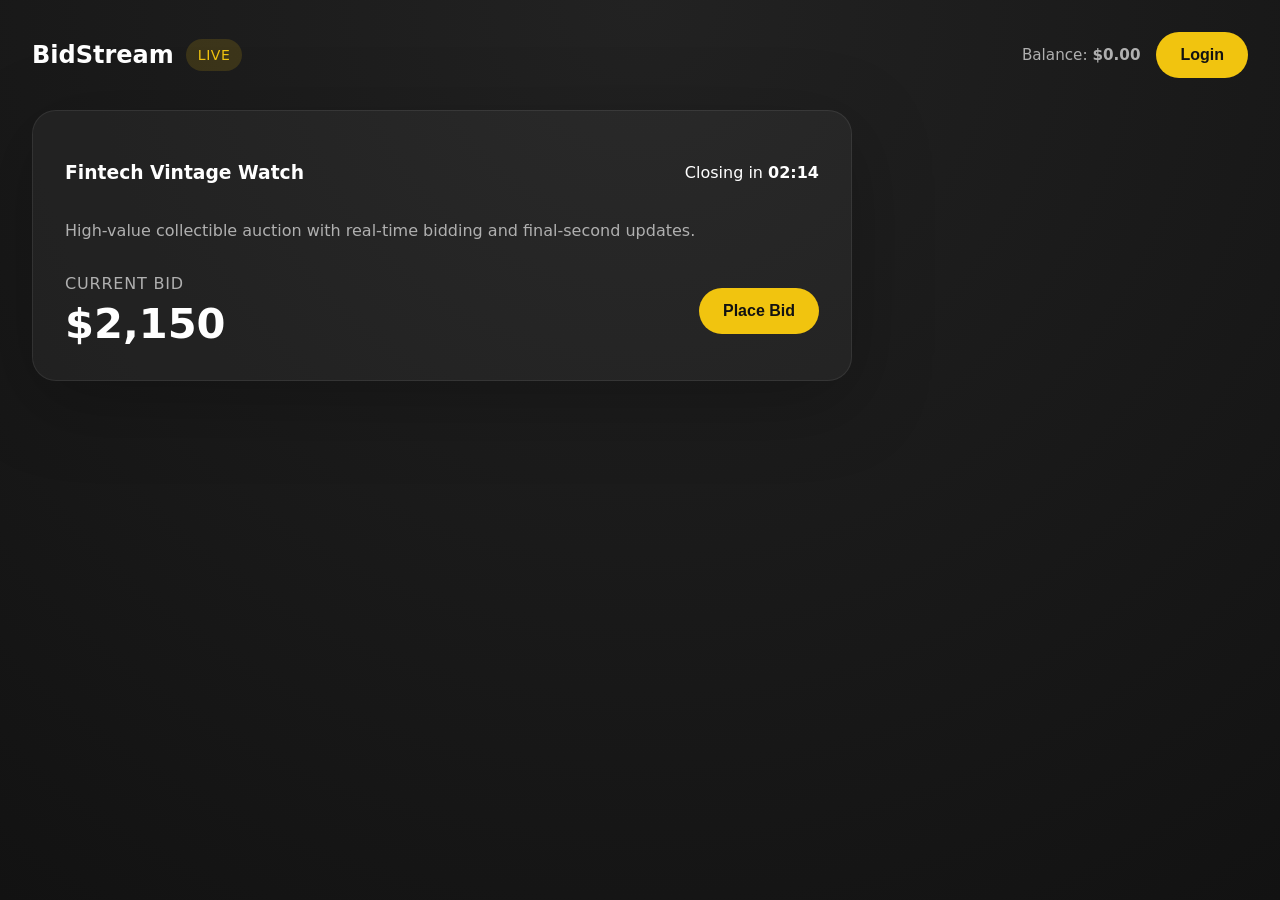
<file: frontend/index.html>
<!DOCTYPE html>
<html lang="en">
<head>
    <meta charset="UTF-8" />
    <meta name="viewport" content="width=device-width, initial-scale=1.0" />
    <title>BidStream Live Auction Room</title>
    <link rel="stylesheet" href="styles.css" />
</head>
<body>
    <main class="auction-shell">
        <header class="topbar">
            <div class="brand">
                <span class="logo">BidStream</span>
                <span class="status-pill live">Live</span>
            </div>
            <div class="account-panel">
                <div class="balance">Balance: <strong>$0.00</strong></div>
                <button id="loginBtn" class="action gold">Login</button>
            </div>
        </header>

        <section class="auction-room">
            <article class="auction-card">
                <div class="auction-header">
                    <h1>Fintech Vintage Watch</h1>
                    <span class="auction-tag">Closing in <strong id="countdown">02:15</strong></span>
                </div>
                <p class="auction-description">High-value collectible auction with real-time bidding and final-second updates.</p>
                <div class="price-row">
                    <div>
                        <span class="label">Current Bid</span>
                        <div class="current-price">$<span id="currentPrice">2,150</span></div>
                    </div>
                    <button id="placeBidBtn" class="action gold">Place Bid</button>
                </div>
                <div id="toast" class="toast hidden"></div>
            </article>
        </section>
    </main>
    <script src="app.js"></script>
</body>
</html>
</file>
<file: frontend/styles.css>
:root {
    --bg: #121212;
    --surface: #1a1a1a;
    --text: #ffffff;
    --muted: #b0b0b0;
    --gold: #F1C40F;
    --danger: #e74c3c;
}

* {
    box-sizing: border-box;
}

body {
    margin: 0;
    font-family: Inter, ui-sans-serif, system-ui, sans-serif;
    background: radial-gradient(circle at top, #222, var(--bg));
    color: var(--text);
}

.auction-shell {
    min-height: 100vh;
    padding: 32px;
}

.topbar {
    display: flex;
    justify-content: space-between;
    align-items: center;
    gap: 16px;
    margin-bottom: 32px;
}

.brand {
    display: flex;
    align-items: center;
    gap: 12px;
}

.logo {
    font-size: 1.5rem;
    font-weight: 700;
}

.status-pill {
    display: inline-flex;
    align-items: center;
    padding: 8px 12px;
    border-radius: 999px;
    font-size: 0.875rem;
    letter-spacing: 0.04em;
    text-transform: uppercase;
}

.status-pill.live {
    background: rgba(241, 196, 15, 0.15);
    color: var(--gold);
    animation: pulse 1.8s infinite ease-in-out;
}

@keyframes pulse {
    0%, 100% { transform: scale(1); opacity: 1; }
    50% { transform: scale(1.05); opacity: 0.8; }
}

.account-panel {
    display: grid;
    grid-template-columns: auto auto;
    align-items: center;
    gap: 16px;
}

.balance {
    color: var(--muted);
    font-size: 0.95rem;
}

.action {
    border: none;
    padding: 14px 24px;
    font-size: 1rem;
    font-weight: 600;
    border-radius: 999px;
    cursor: pointer;
    transition: transform 0.15s ease, box-shadow 0.15s ease;
}

.action:hover {
    transform: translateY(-1px);
}

.action.gold {
    background: var(--gold);
    color: #121212;
}

.auction-room {
    display: grid;
    gap: 24px;
    max-width: 820px;
}

.auction-card {
    padding: 32px;
    border-radius: 24px;
    background: rgba(255, 255, 255, 0.04);
    border: 1px solid rgba(255, 255, 255, 0.08);
    box-shadow: 0 20px 80px rgba(0, 0, 0, 0.25);
}

.auction-header {
    display: flex;
    justify-content: space-between;
    gap: 20px;
    align-items: center;
    margin-bottom: 16px;
}

.auction-description {
    color: var(--muted);
    line-height: 1.8;
    margin-bottom: 28px;
}

.price-row {
    display: flex;
    justify-content: space-between;
    align-items: center;
    gap: 16px;
}

.label {
    display: block;
    color: var(--muted);
    margin-bottom: 6px;
    letter-spacing: 0.05em;
    text-transform: uppercase;
}

.current-price {
    font-size: 2.6rem;
    font-weight: 700;
}

.toast {
    position: fixed;
    bottom: 24px;
    left: 50%;
    transform: translateX(-50%);
    padding: 14px 22px;
    border-radius: 16px;
    background: rgba(18, 18, 18, 0.96);
    border: 1px solid rgba(241, 196, 15, 0.3);
    color: var(--text);
    font-weight: 600;
    opacity: 0;
    pointer-events: none;
    transition: opacity 0.2s ease, transform 0.2s ease;
}

.toast.visible {
    opacity: 1;
    transform: translateX(-50%) translateY(-8px);
}

.hidden {
    display: none;
}
</file>
<file: BidStream/frontend/styles.css>
:root {
    --bg: #121212;
    --surface: #1a1a1a;
    --text: #ffffff;
    --muted: #b0b0b0;
    --gold: #F1C40F;
    --danger: #e74c3c;
}

* {
    box-sizing: border-box;
}

body {
    margin: 0;
    font-family: Inter, ui-sans-serif, system-ui, sans-serif;
    background: radial-gradient(circle at top, #222, var(--bg));
    color: var(--text);
}

.auction-shell {
    min-height: 100vh;
    padding: 32px;
}

.topbar {
    display: flex;
    justify-content: space-between;
    align-items: center;
    gap: 16px;
    margin-bottom: 32px;
}

.brand {
    display: flex;
    align-items: center;
    gap: 12px;
}

.logo {
    font-size: 1.5rem;
    font-weight: 700;
}

.status-pill {
    display: inline-flex;
    align-items: center;
    padding: 8px 12px;
    border-radius: 999px;
    font-size: 0.875rem;
    letter-spacing: 0.04em;
    text-transform: uppercase;
}

.status-pill.live {
    background: rgba(241, 196, 15, 0.15);
    color: var(--gold);
    animation: pulse 1.8s infinite ease-in-out;
}

@keyframes pulse {
    0%, 100% { transform: scale(1); opacity: 1; }
    50% { transform: scale(1.05); opacity: 0.8; }
}

.account-panel {
    display: grid;
    grid-template-columns: auto auto;
    align-items: center;
    gap: 16px;
}

.balance {
    color: var(--muted);
    font-size: 0.95rem;
}

.action {
    border: none;
    padding: 14px 24px;
    font-size: 1rem;
    font-weight: 600;
    border-radius: 999px;
    cursor: pointer;
    transition: transform 0.15s ease, box-shadow 0.15s ease;
}

.action:hover {
    transform: translateY(-1px);
}

.action.gold {
    background: var(--gold);
    color: #121212;
}

.auction-room {
    display: grid;
    gap: 24px;
    max-width: 820px;
}

.auction-card {
    padding: 32px;
    border-radius: 24px;
    background: rgba(255, 255, 255, 0.04);
    border: 1px solid rgba(255, 255, 255, 0.08);
    box-shadow: 0 20px 80px rgba(0, 0, 0, 0.25);
}

.auction-header {
    display: flex;
    justify-content: space-between;
    gap: 20px;
    align-items: center;
    margin-bottom: 16px;
}

.auction-description {
    color: var(--muted);
    line-height: 1.8;
    margin-bottom: 28px;
}

.price-row {
    display: flex;
    justify-content: space-between;
    align-items: center;
    gap: 16px;
}

.label {
    display: block;
    color: var(--muted);
    margin-bottom: 6px;
    letter-spacing: 0.05em;
    text-transform: uppercase;
}

.current-price {
    font-size: 2.6rem;
    font-weight: 700;
}

.toast {
    position: fixed;
    bottom: 24px;
    left: 50%;
    transform: translateX(-50%);
    padding: 14px 22px;
    border-radius: 16px;
    background: rgba(18, 18, 18, 0.96);
    border: 1px solid rgba(241, 196, 15, 0.3);
    color: var(--text);
    font-weight: 600;
    opacity: 0;
    pointer-events: none;
    transition: opacity 0.2s ease, transform 0.2s ease;
}

.toast.visible {
    opacity: 1;
    transform: translateX(-50%) translateY(-8px);
}

.hidden {
    display: none;
}
</file>
